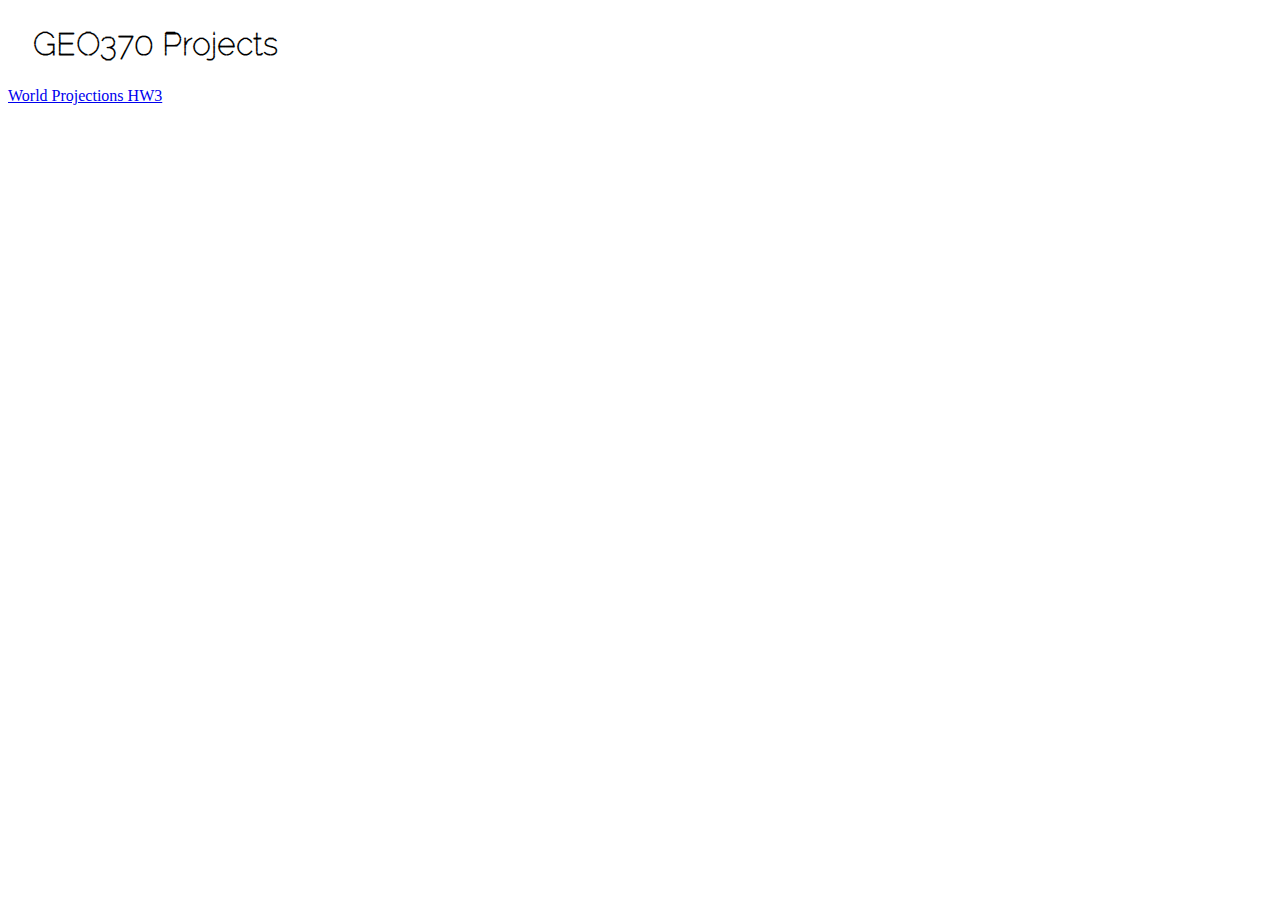
<file: index.html>
<!DOCTYPE html>
<html lang="en" dir="ltr">
  <head>
    <meta charset="utf-8">
    <title>GEO370</title>

    <link rel="stylesheet" href="style.css">
    <link rel="preconnect" href="https://fonts.googleapis.com">
    <link rel="preconnect" href="https://fonts.gstatic.com" crossorigin>
    <link href="https://fonts.googleapis.com/css2?family=Josefin+Sans:ital,wght@0,100;0,400;0,500;0,600;0,700;1,300&family=Lobster&family=Lobster+Two:ital,wght@0,400;0,700;1,400;1,700&family=Montserrat:ital,wght@0,100;0,200;0,300;0,400;0,500;0,600;0,700;0,800;0,900;1,100;1,200;1,300;1,400;1,500;1,600;1,700;1,800;1,900&family=Noto+Serif+Display:ital,wght@0,100;0,200;0,300;0,400;0,500;0,600;0,700;0,800;0,900;1,100;1,200;1,300;1,400;1,500;1,600;1,700;1,800;1,900&family=Poller+One&family=Raleway+Dots&display=swap" rel="stylesheet">


  </head>
  <body>
    <h1>GEO370 Projects</h1>
    <a href="./Worldprojections/worldprojections.html"> World Projections HW3</a>
  </body>
</html>
</file>
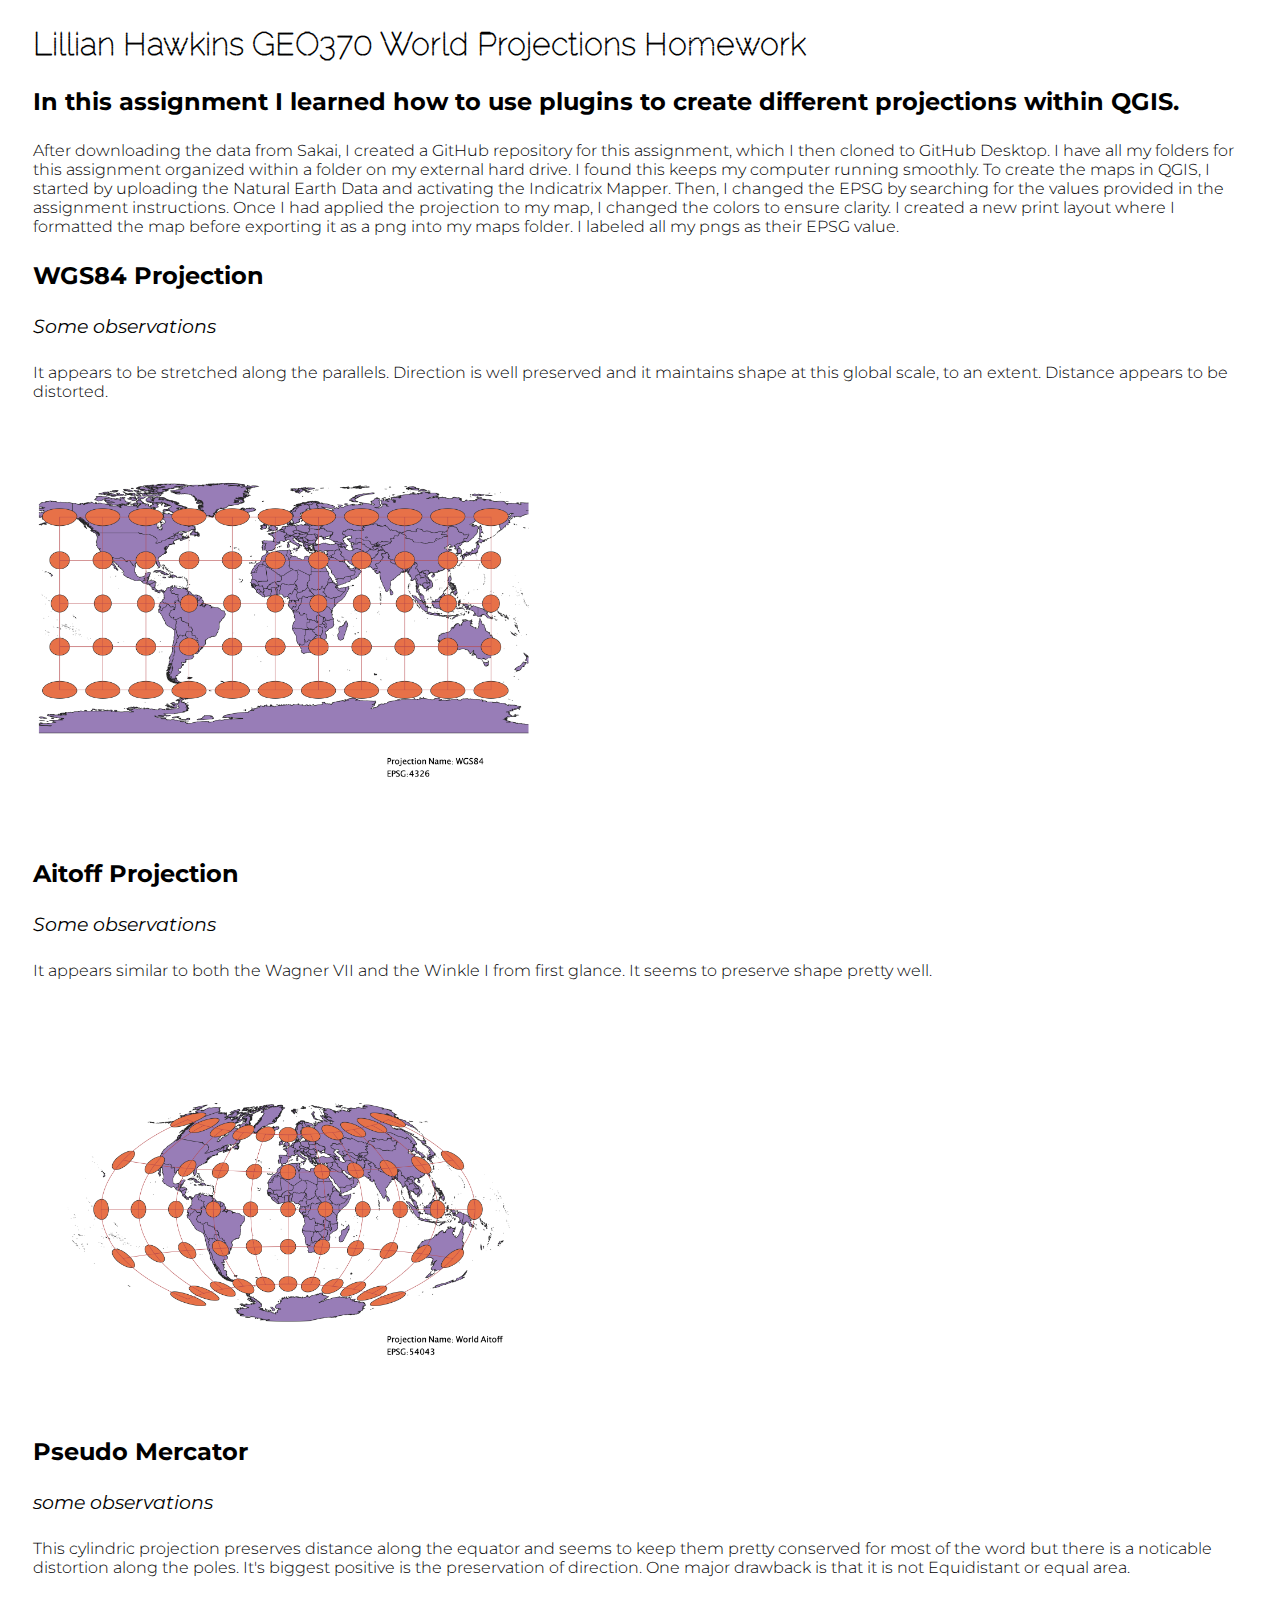
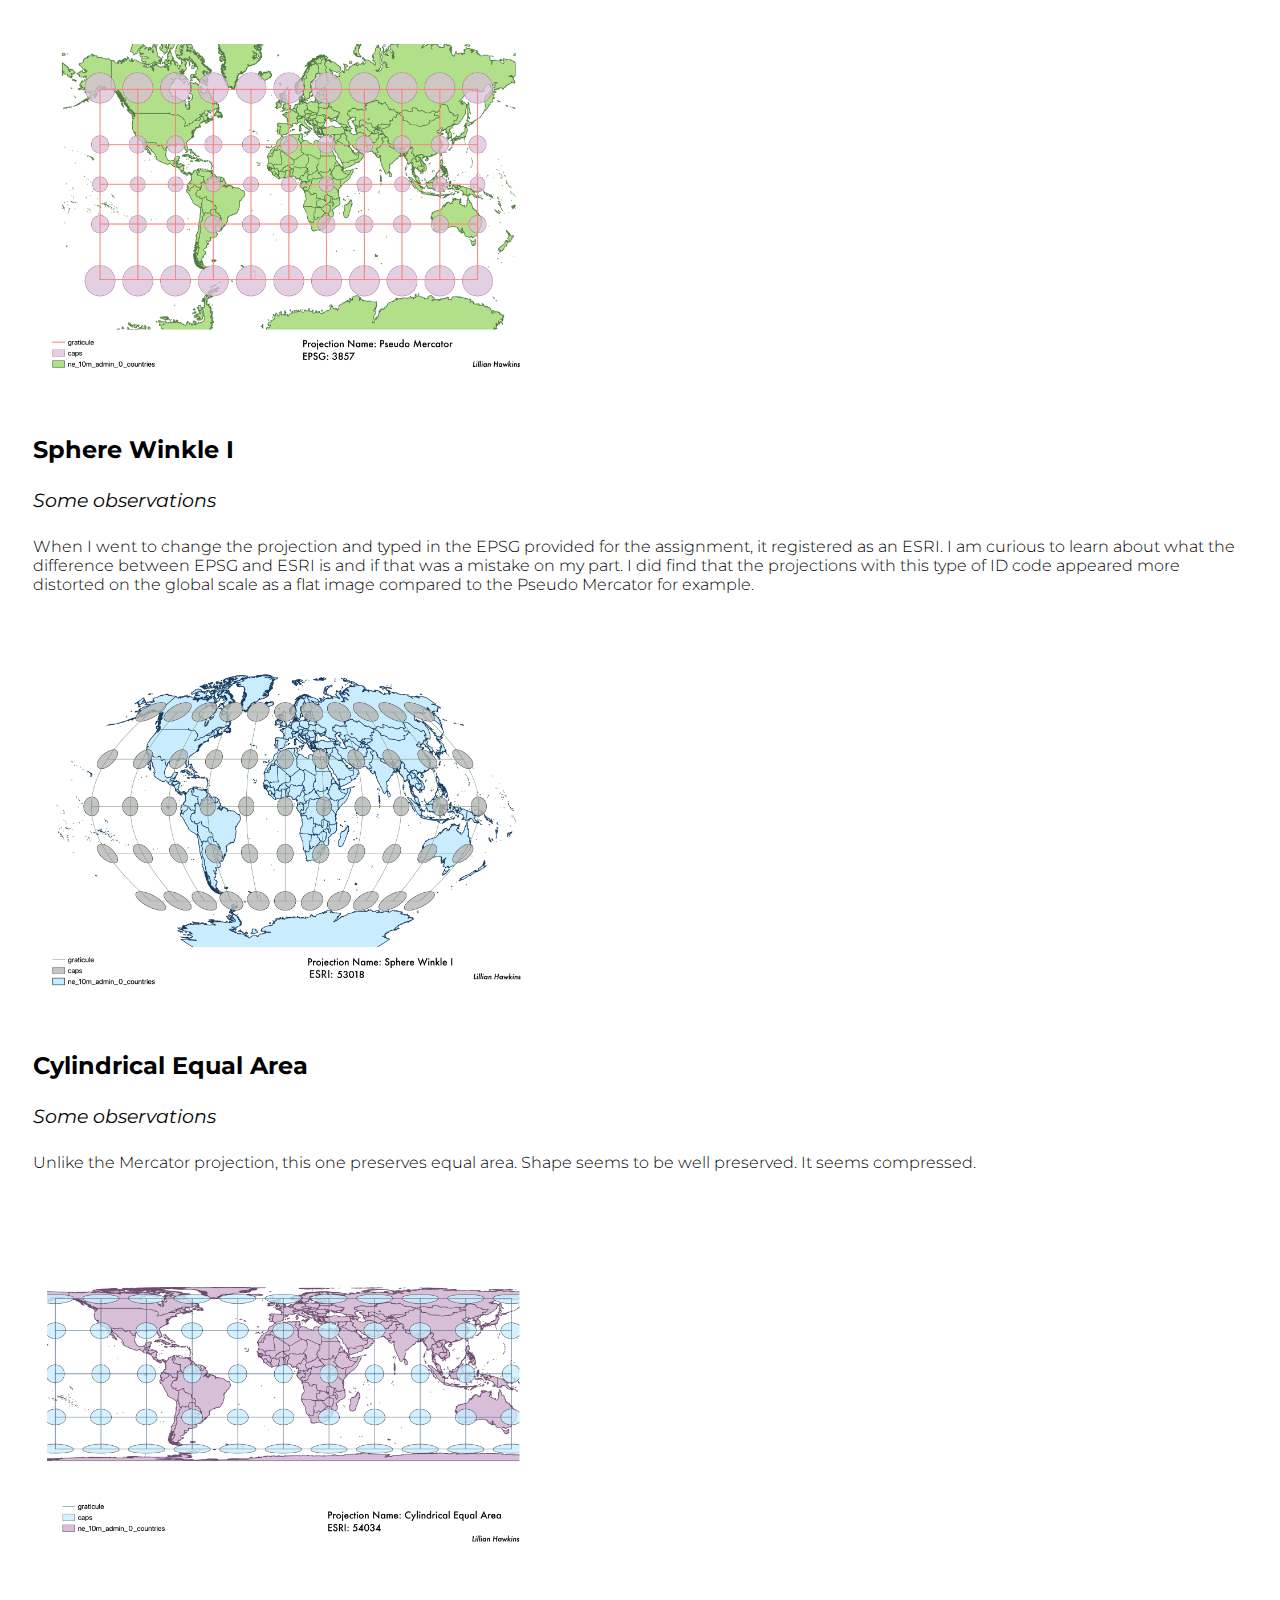
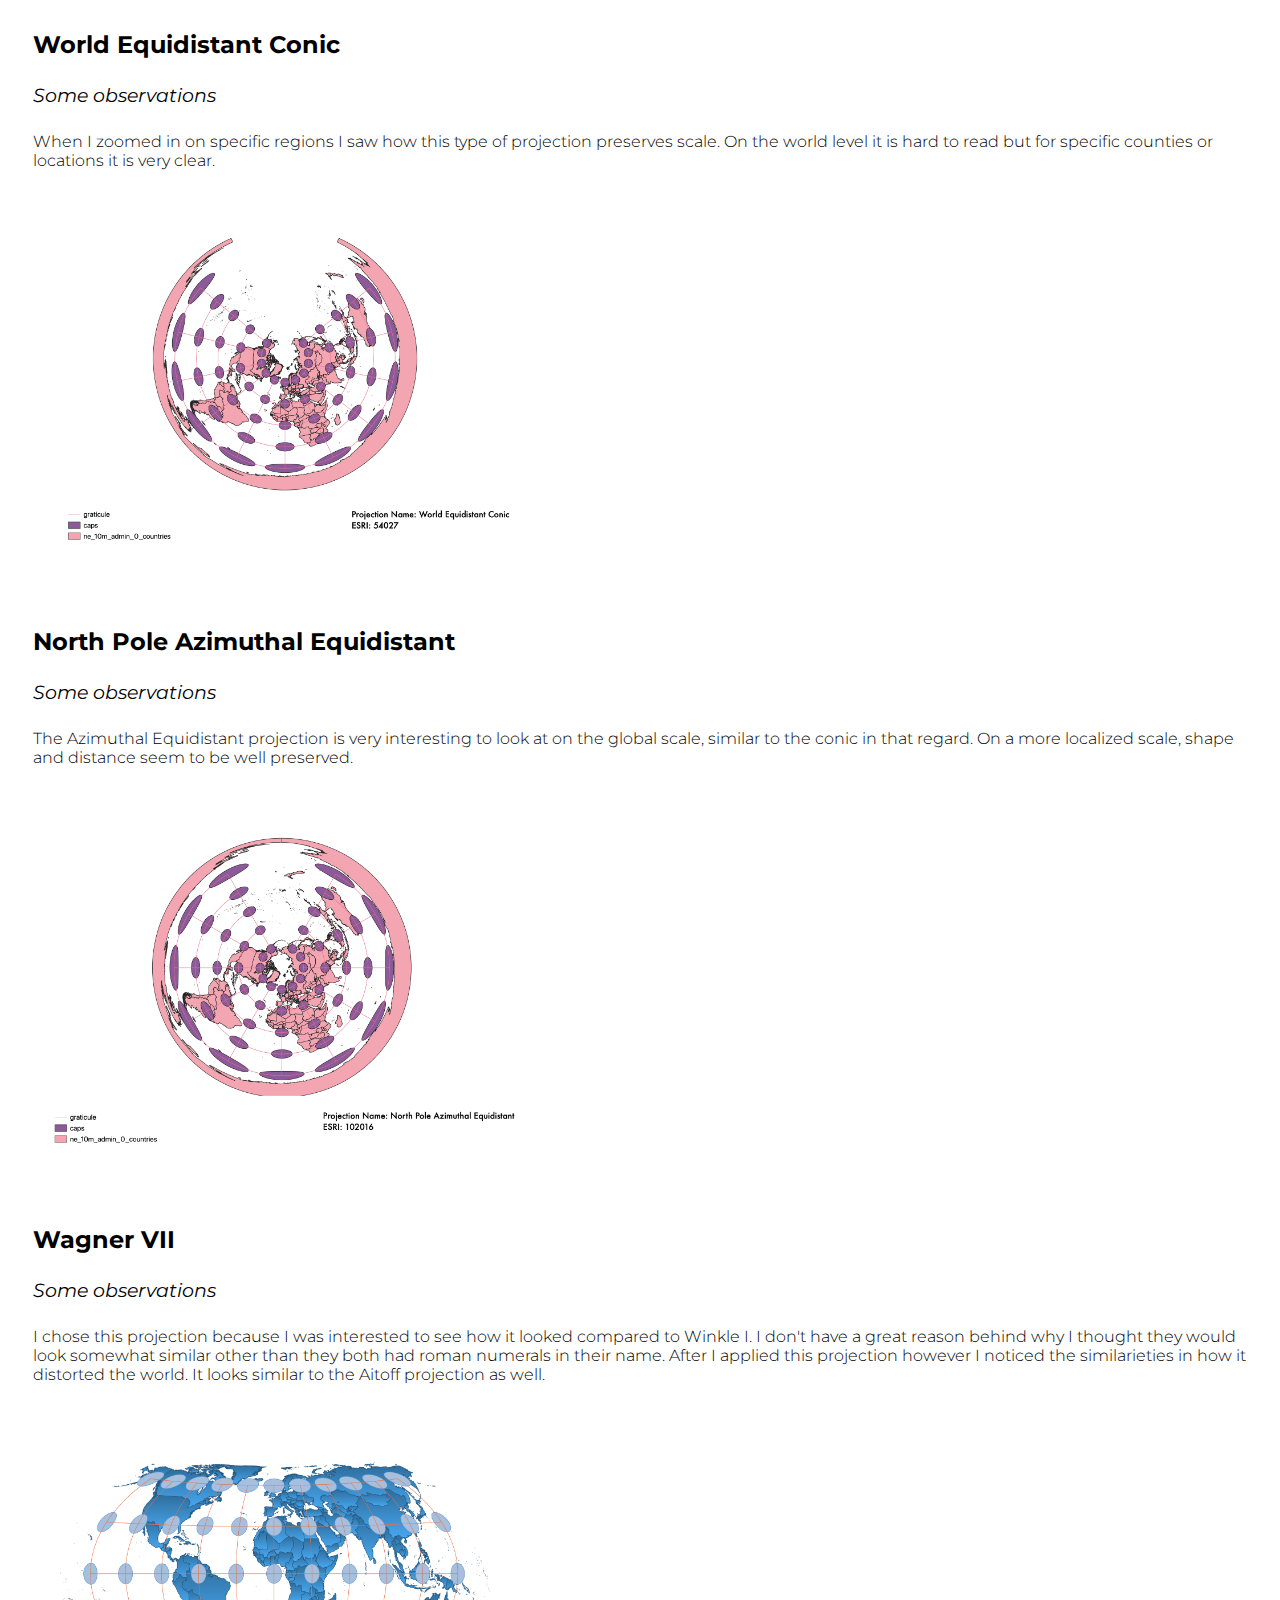
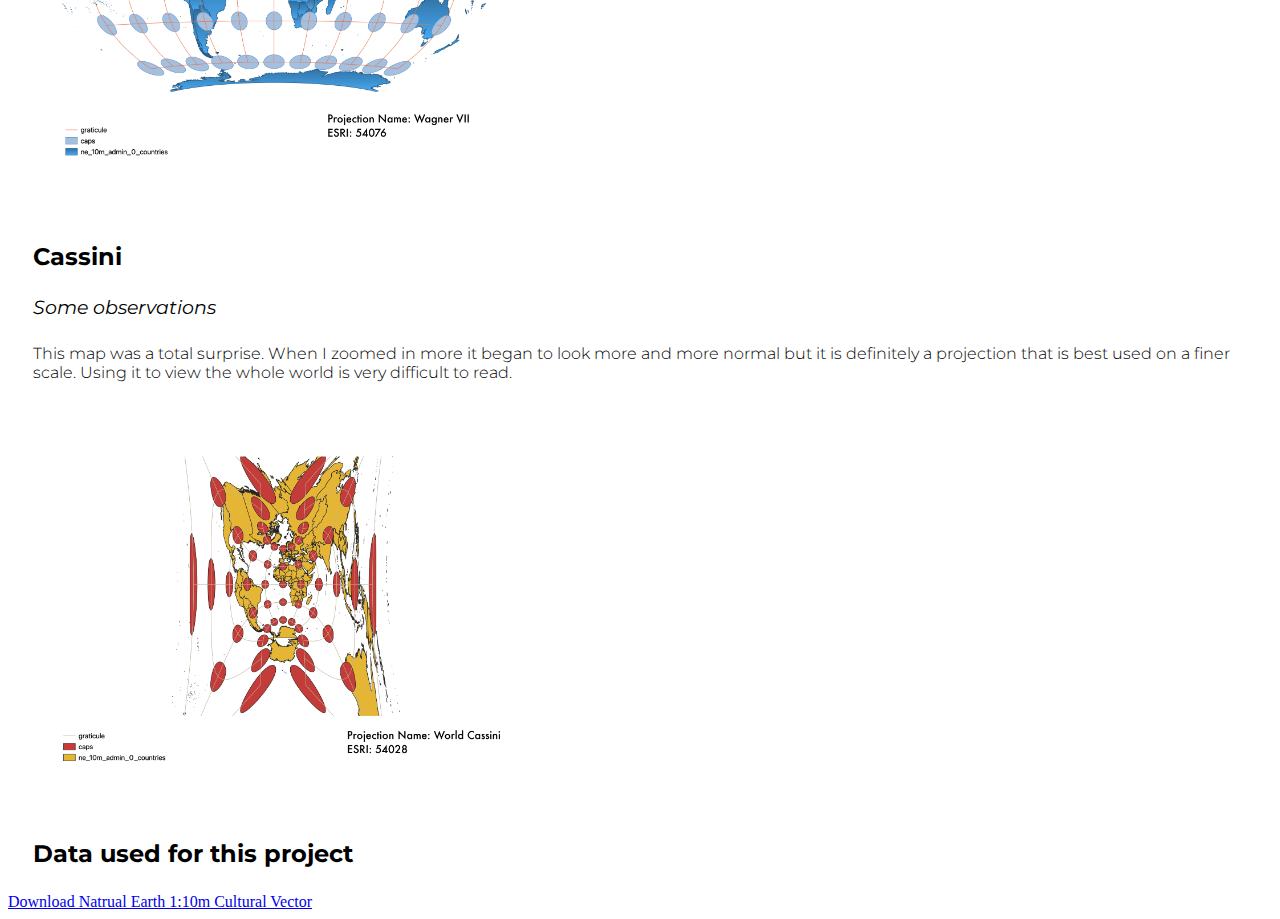
<file: Worldprojections/worldprojections.html>
<!DOCTYPE html>
<html lang="en">
<head>
    <meta charset="UTF-8">
    <meta name="viewport" content="width=device-width, initial-scale=1.0">
    <title>Projections</title>

    <link rel="stylesheet" href="style.css">
    <link rel="preconnect" href="https://fonts.googleapis.com">
<link rel="preconnect" href="https://fonts.gstatic.com" crossorigin>
<link href="https://fonts.googleapis.com/css2?family=Josefin+Sans:ital,wght@0,100;0,400;0,500;0,600;0,700;1,300&family=Lobster&family=Lobster+Two:ital,wght@0,400;0,700;1,400;1,700&family=Montserrat:ital,wght@0,100;0,200;0,300;0,400;0,500;0,600;0,700;0,800;0,900;1,100;1,200;1,300;1,400;1,500;1,600;1,700;1,800;1,900&family=Noto+Serif+Display:ital,wght@0,100;0,200;0,300;0,400;0,500;0,600;0,700;0,800;0,900;1,100;1,200;1,300;1,400;1,500;1,600;1,700;1,800;1,900&family=Poller+One&family=Raleway+Dots&display=swap" rel="stylesheet">

</head>

<body>
    <h1>Lillian Hawkins GEO370 World Projections Homework</h1>

    <h2>In this assignment I learned how to use plugins to create different projections within QGIS.</h2>
    <p> After downloading the data from Sakai, I created a GitHub repository for this assignment, which I then cloned to GitHub Desktop. I have all my folders for this assignment organized within a folder on my external hard drive. I found this keeps my computer running smoothly. To create the maps in QGIS, I started by uploading the Natural Earth Data and activating the Indicatrix Mapper. Then, I changed the EPSG by searching for the values provided in the assignment instructions. Once I had applied the projection to my map, I changed the colors to ensure clarity. I created a new print layout where I formatted the map before exporting it as a png into my maps folder. I labeled all my pngs as their EPSG value.

      </p>

    <h2>WGS84 Projection</h2>
    <h3>Some observations</h3>
    <p>It appears to be stretched along the parallels. Direction is well preserved and it maintains shape at this global scale, to an extent. Distance appears to be distorted.</p>
    <a href=".//maps/4326.png">
    <img src=".//maps/4326.png" alt="WGS84" width='500px'>
    </a>

    <h2>Aitoff Projection</h2>
    <h3>Some observations</h3>
    <p>It appears similar to both the Wagner VII and the Winkle I from first glance. It seems to preserve shape pretty well.</p>
    <a href=".//maps/54043.png">
    <img src=".//maps/54043.png" alt="Aitoff" width='500px'>
    </a>

    <h2>Pseudo Mercator</h2>
    <h3>some observations</h3>
    <p> This cylindric projection preserves distance along the equator and seems to keep them pretty conserved for most of the word but there is a noticable distortion along the poles. It's biggest positive is the preservation of direction. One major drawback is that it is not Equidistant or equal area.</p>
    <a href=".//maps/3857.png">
    <img src=".//maps/3857.png" alt="Pseudo Mercator" width='500px'>
  </a>

    <h2>Sphere Winkle I</h2>
    <h3>Some observations</h3>
    <p>When I went to change the projection and typed in the EPSG provided for the assignment, it registered as an ESRI. I am curious to learn about what the difference between EPSG and ESRI is and if that was a mistake on my part. I did find that the projections with this type of ID code appeared more distorted on the global scale as a flat image compared to the Pseudo Mercator for example. </p>
    <a href=".//maps/53018.png">
      <img src=".//maps/53018.png" alt="Winkle I" width='500px'>
  </a>

  <h2>Cylindrical Equal Area</h2>
  <h3>Some observations</h3>
  <p>Unlike the Mercator projection, this one preserves equal area. Shape seems to be well preserved. It seems compressed. </p>
  <a href=".//maps/54034.png">
    <img src=".//maps/54034.png" alt="Cylindrical Equal Area" width='500px'>
  </a>

  <h2>World Equidistant Conic</h2>
  <h3>Some observations</h3>
  <p>When I zoomed in on specific regions I saw how this type of projection preserves scale. On the world level it is hard to read but for specific counties or locations it is very clear.</p>
  <a href=".//maps/54027.png">
    <img src=".//maps/54027.png" alt="World Equidistant Conic" width='500px'>
  </a>

  <h2>North Pole Azimuthal Equidistant</h2>
  <h3>Some observations</h3>
  <p>The Azimuthal Equidistant projection is very interesting to look at on the global scale, similar to the conic in that regard. On a more localized scale, shape and distance seem to be well preserved. </p>
  <a href=".//maps/102016.png">
    <img src=".//maps/102016.png" alt="North Pole Azimuthal Equidistant" width='500px'>
  </a>

  <h2>Wagner VII</h2>
  <h3>Some observations</h3>
  <p>I chose this projection because I was interested to see how it looked compared to Winkle I. I don't have a great reason behind why I thought they would look somewhat similar other than they both had roman numerals in their name. After I applied this projection however I noticed the similarieties in how it distorted the world. It looks similar to the Aitoff projection as well. </p>
  <a href=".//maps/54076.png">
    <img src=".//maps/54076.png" alt="Wagner VII" width='500px'>
  </a>

  <h2>Cassini</h2>
  <h3>Some observations</h3>
  <p>This map was a total surprise. When I zoomed in more it began to look more and more normal but it is definitely a projection that is best used on a finer scale. Using it to view the whole world is very difficult to read.</p>
  <a href=".//maps/54028.png">
    <img src=".//maps/54028.png" alt="Wagner VII" width='500px'>
  </a>


    <h2>Data used for this project</h2>
    <a href="https://www.naturalearthdata.com/http//www.naturalearthdata.com/download/10m/cultural/ne_10m_admin_0_countries.zip"> Download Natrual Earth 1:10m Cultural Vector </a>
</body>
</html>
</file>
<file: style.css>
h1 {font-family: 'Raleway Dots', cursive;margin: 25px;}
h2{font-family: 'Montserrat', sans-serif;margin: 25px;}
h3{font-family: 'Montserrat',sans-serif;font-weight: 400;font-style: italic;margin: 25px;}
p{font-family: 'Montserrat', sans-serif; font-weight: 300; margin: 25px;}
img{margin: 25px;}
</file>
<file: Worldprojections/style.css>
h1 {font-family: 'Raleway Dots', cursive;margin: 25px;}
h2{font-family: 'Montserrat', sans-serif;margin: 25px;}
h3{font-family: 'Montserrat',sans-serif;font-weight: 400;font-style: italic;margin: 25px;}
p{font-family: 'Montserrat', sans-serif; font-weight: 300; margin: 25px;}
img{margin: 25px;}
</file>
